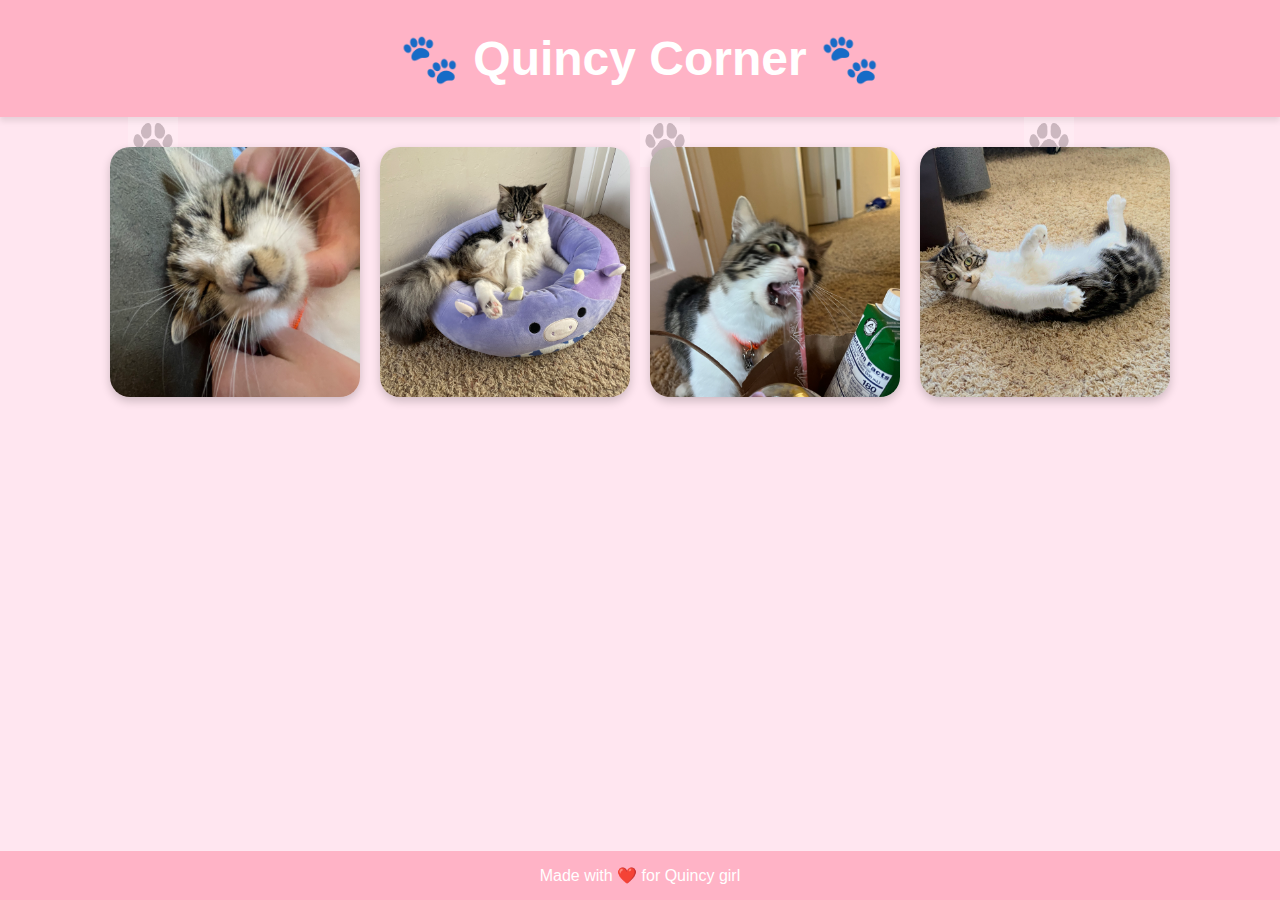
<file: environ/env01.html>
<!DOCTYPE html>
<html lang="en">

<head>
  <meta charset="UTF-8">
  <meta name="viewport" content="width=device-width, initial-scale=1.0">
  <title>Quincy Corner</title>
  <style>
    /* General Styles */
    body {
      font-family: 'Comic Sans MS', cursive, sans-serif;
      background: #ffe6f0;
      margin: 0;
      padding: 0;
      text-align: center;
      color: #333;
      overflow-x: hidden;
    }

    /* Header */
    header {
      background: #ffb3c6;
      padding: 30px 0;
      box-shadow: 0 4px 6px rgba(0, 0, 0, 0.1);
    }

    header h1 {
      font-size: 3em;
      color: #fff;
      margin: 0;
    }

    /* Gallery */
    .gallery {
      display: flex;
      flex-wrap: wrap;
      justify-content: center;
      padding: 30px 10px;
      gap: 20px;
      position: relative;
      z-index: 1;
    }

    .gallery img {
      width: 250px;
      height: 250px;
      object-fit: cover;
      border-radius: 20px;
      box-shadow: 0 4px 10px rgba(0, 0, 0, 0.2);
      transition: transform 0.3s, box-shadow 0.3s;
    }

    .gallery img:hover {
      transform: scale(1.05);
      box-shadow: 0 8px 15px rgba(0, 0, 0, 0.3);
    }

    
    .paw {
      position: absolute;
      width: 50px;
      opacity: 0.2;
      animation: float 10s linear infinite;
    }

    @keyframes float {
      0% {
        transform: translateY(100vh) translateX(0);
      }

      100% {
        transform: translateY(-100vh) translateX(100px);
      }
    }

    
    footer {
      background: #ffb3c6;
      padding: 15px 0;
      color: #fff;
      position: fixed;
      width: 100%;
      bottom: 0;
    }
  </style>
</head>

<body>
  <header>
    <h1>🐾 Quincy Corner 🐾</h1>
  </header>

  
  <img src="../exercises/images/paw.png" class="paw" style="left: 10%; animation-duration: 12s;">
  <img src="../exercises/images/paw.png" class="paw" style="left: 50%; animation-duration: 15s;">
  <img src="../exercises/images/paw.png" class="paw" style="left: 80%; animation-duration: 10s;">

  <section class="gallery">
    
    <img src="../exercises/images/cat1.jpg" alt="Cat 1">
    <img src="../exercises/images/cat2.jpg" alt="Cat 2">
    <img src="../exercises/images/cat3.jpg" alt="Cat 3">
    <img src="../exercises/images/cat4.jpg" alt="Cat 4">
  </section>

  <footer>
    Made with ❤️ for Quincy girl
  </footer>
</body>

</html>
</file>
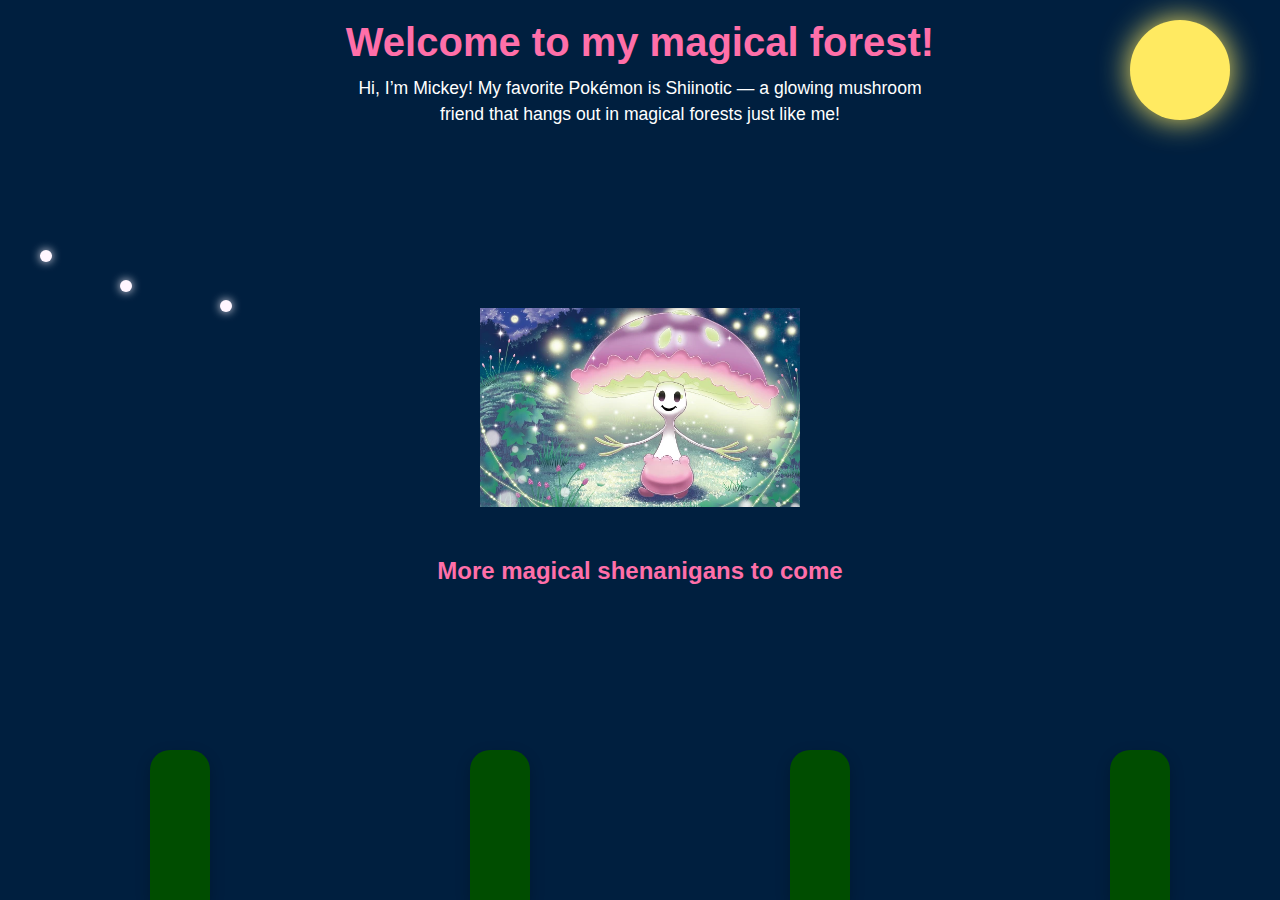
<file: environ/env02.html>
<!doctype html>
<html lang="en">

<head>
  <meta charset="UTF-8">
  <title>Mickey’s Magical Forest</title>
  <link rel="stylesheet" href="env02.css">
</head>

<body>
  <header>
    <h1>Welcome to my magical forest!</h1>
    <p>
      Hi, I’m Mickey! My favorite Pokémon is Shiinotic — a glowing mushroom friend that hangs out in magical forests just like me!
    </p>
  </header>

  
  <div class="clouds">
    <div class="cloud"></div>
    <div class="cloud"></div>
  </div>

  
  <div id="sun"></div>

  
  <div class="tree-row">
    <div class="tree"></div>
    <div class="tree"></div>
    <div class="tree"></div>
    <div class="tree"></div>
  </div>

  
  <div class="character-container">
    <img id="shiinotic" src="../exercises/images/shiinotic.png" alt="Shiinotic glowing in the forest">
  </div>

  
  <div class="sparkle sparkle1"></div>
  <div class="sparkle sparkle2"></div>
  <div class="sparkle sparkle3"></div>

  <footer>
    <h2>More magical shenanigans to come</h2>
  </footer>
</body>

</html>
</file>
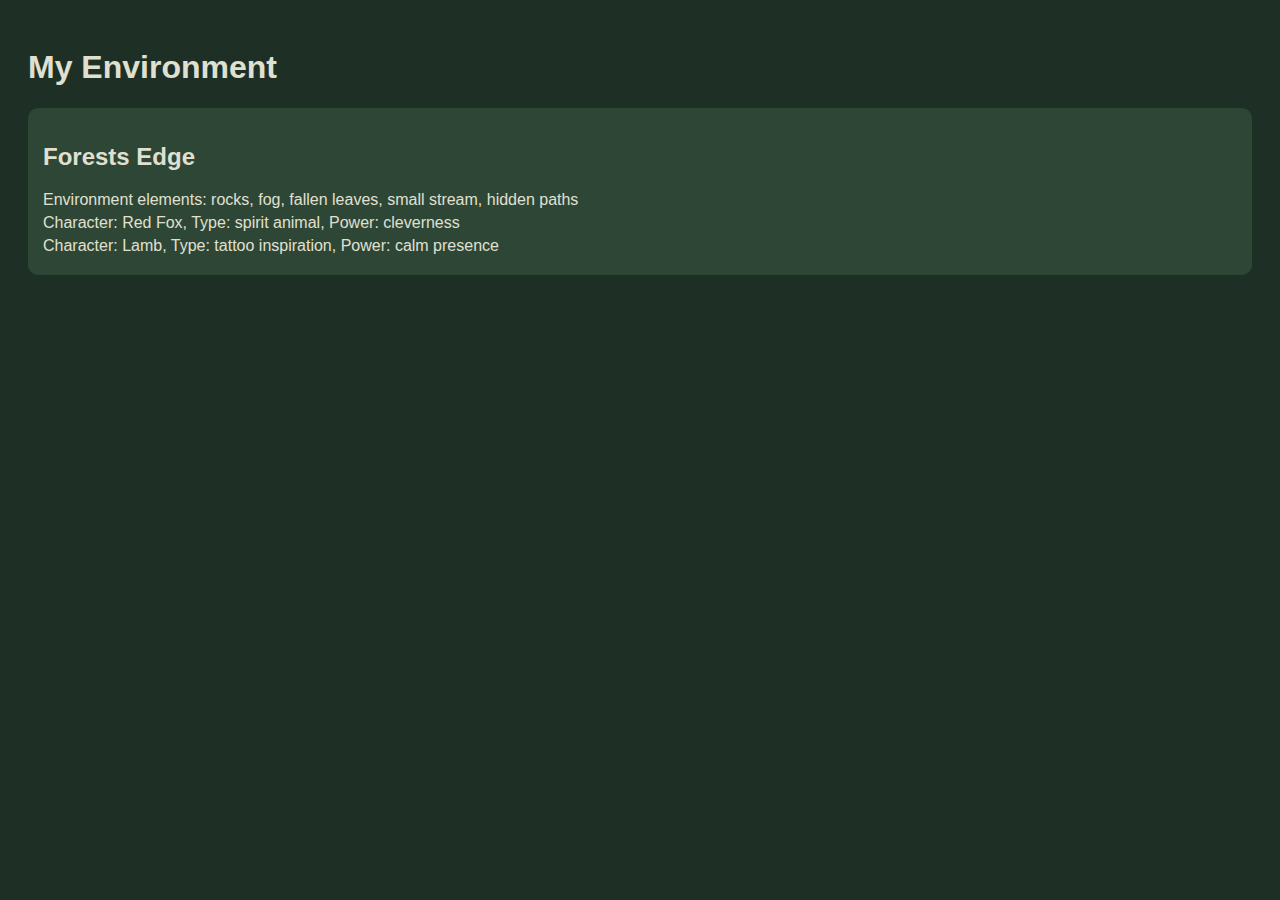
<file: environ/env03.html>
<!DOCTYPE html>
<html lang="en">
<head>
    <meta charset="UTF-8">
    <meta name="viewport" content="width=device-width, initial-scale=1.0">
    <title>Environment 3</title>
    <link rel="stylesheet" href="env03.css">
    <script src="https://code.jquery.com/jquery-3.7.1.min.js"></script>
    <script src="env03.js" defer></script>
</head>
<body>
    <h1>My Environment</h1>
    <div id="output"></div>
</body>
</html>
</file>
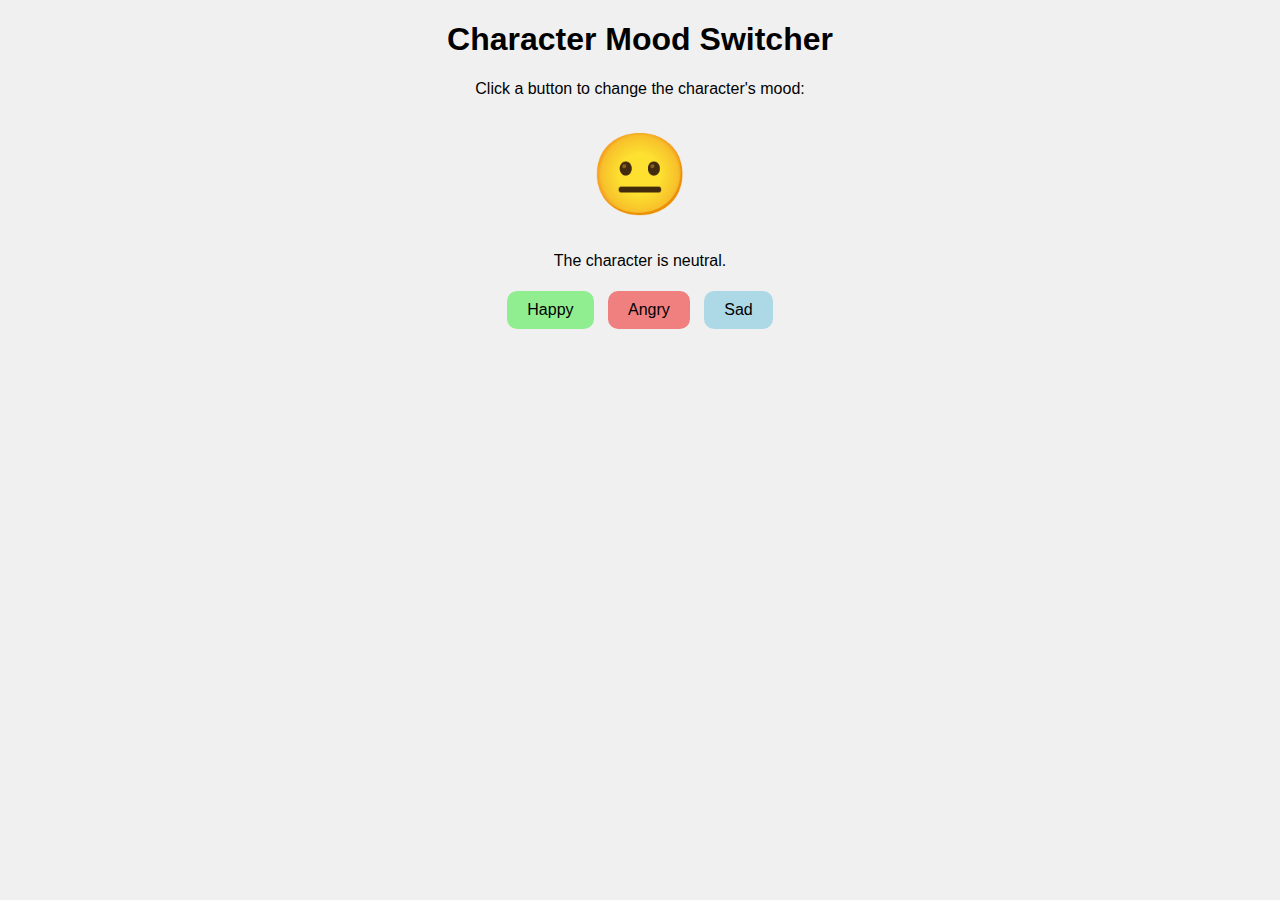
<file: exercises/lab05b.html>
<!DOCTYPE html>
<html lang="en">

<head>
    <meta charset="UTF-8">
    <meta name="viewport" content="width=device-width, initial-scale=1.0">
    <title>Character Mood Switcher</title>
    <link rel="stylesheet" href="lab05b.css">
    <script src="https://code.jquery.com/jquery-3.7.1.min.js"></script>
    <script src="lab05b.js" defer></script>
</head>

<body>
    <h1>Character Mood Switcher</h1>
    <p>Click a button to change the character's mood:</p>

    <div id="character">😐</div>
    <p id="message">The character is neutral.</p>

    <button id="happy-button">Happy</button>
    <button id="angry-button">Angry</button>
    <button id="sad-button">Sad</button>
</body>

</html>
</file>
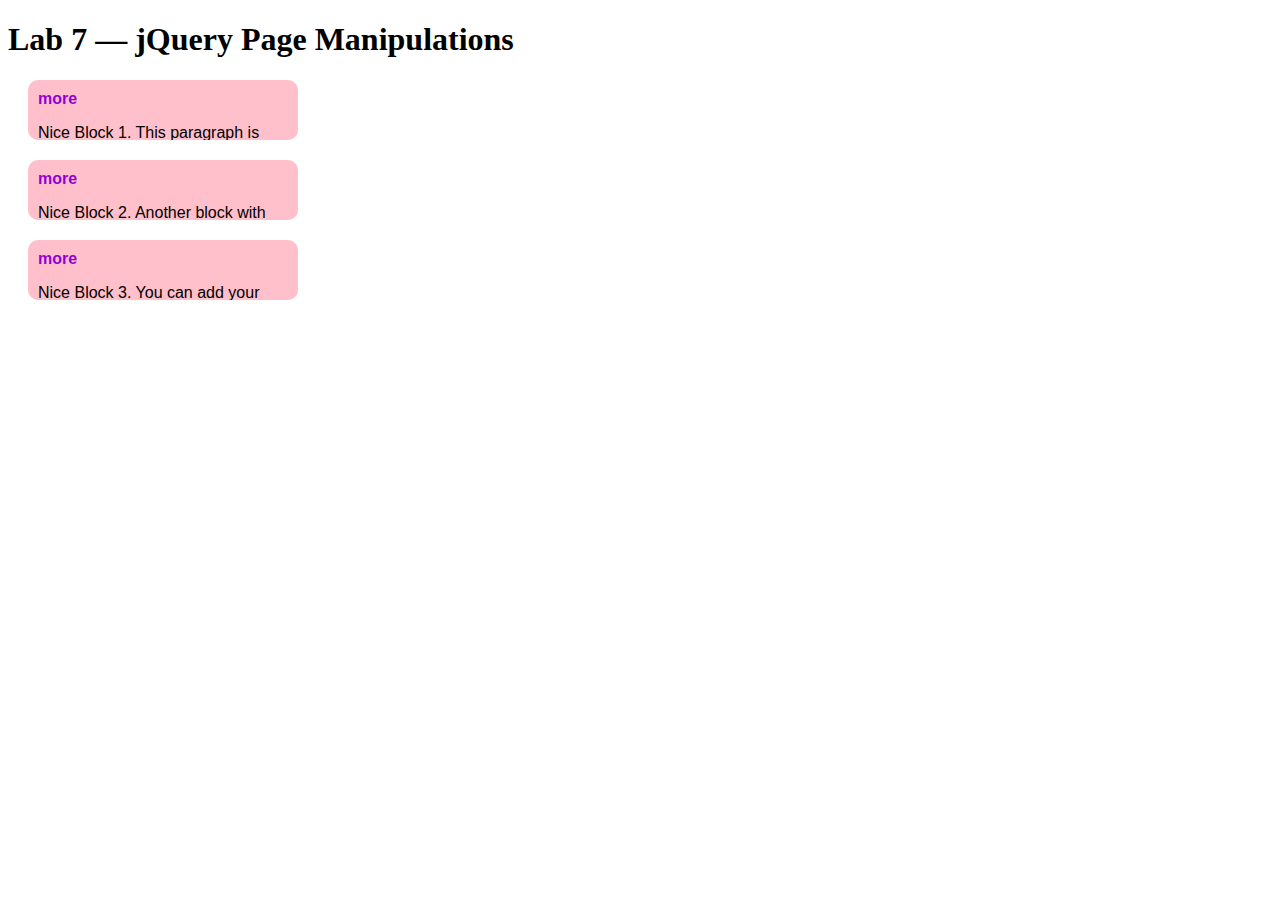
<file: exercises/lab7.html>
<!DOCTYPE html>
<html lang="en">

<head>
    <meta charset="UTF-8">
    <meta name="viewport" content="width=device-width, initial-scale=1.0">
    <title>Lab 7</title>
    <link rel="stylesheet" href="lab7.css">
    <script src="https://code.jquery.com/jquery-3.7.1.min.js"></script>
    <script src="lab7.js" defer></script>
</head>

<body>
    <h1>Lab 7 — jQuery Page Manipulations</h1>

    <div class="nice-block"><span>more</span>
        <p>Nice Block 1. This paragraph is here to test expanding and collapsing. When you click “more,” this will
            expand!</p>
    </div>

    <div class="nice-block"><span>more</span>
        <p>Nice Block 2. Another block with some random text. Try clicking “more” to see the effect.</p>
    </div>

    <div class="nice-block"><span>more</span>
        <p>Nice Block 3. You can add your own creative paragraph text here, maybe something funny or weird.</p>
    </div>

</body>

</html>
</file>
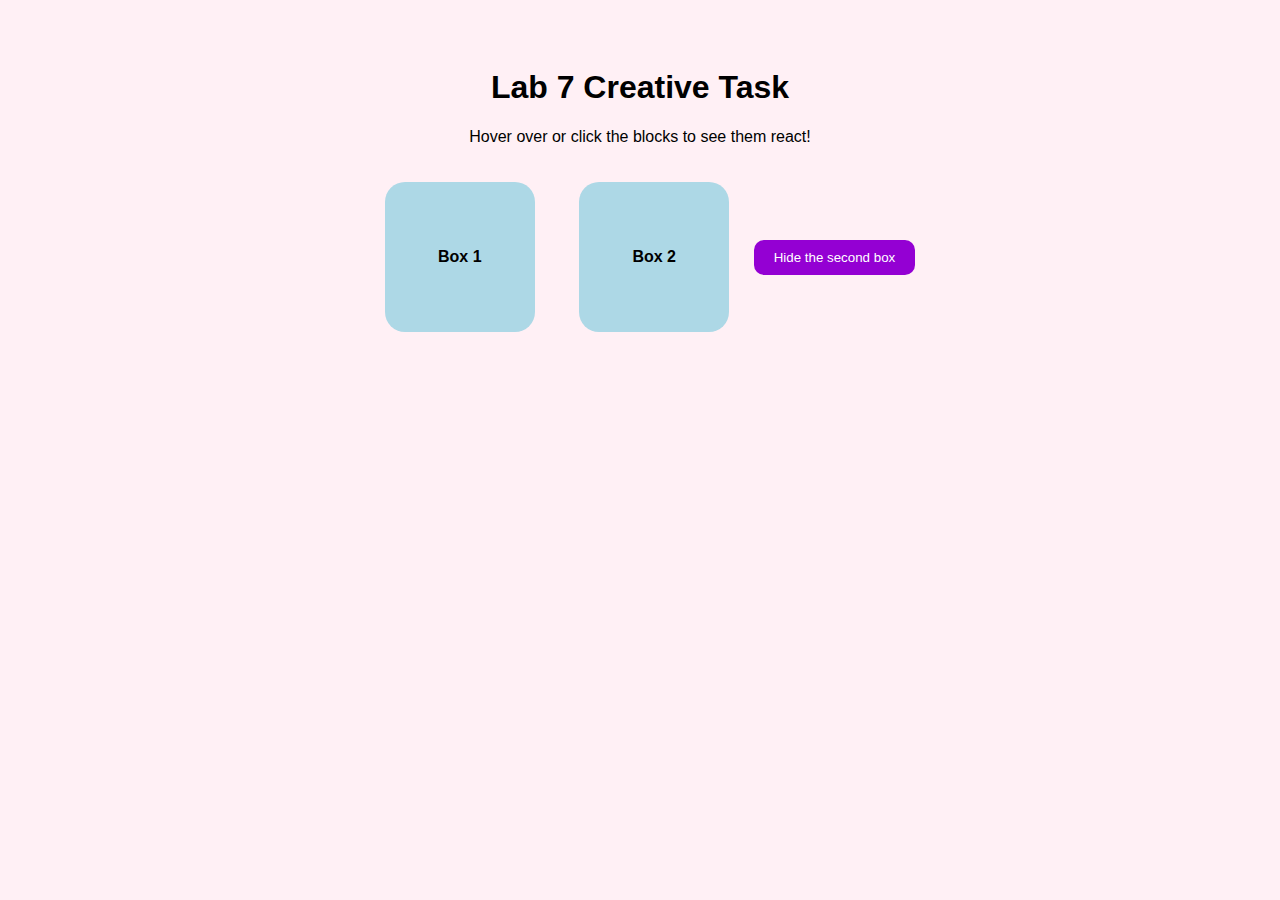
<file: exercises/lab7b.html>
<!DOCTYPE html>
<html lang="en">
<head>
    <meta charset="UTF-8">
    <meta name="viewport" content="width=device-width, initial-scale=1.0">
    <title>Lab 7 Creative Task</title>
    <link rel="stylesheet" href="lab7b.css">
    <script src="https://code.jquery.com/jquery-3.7.1.min.js"></script>
    <script src="lab7b.js" defer></script>
</head>
<body>
    <h1>Lab 7 Creative Task</h1>
    <p>Hover over or click the blocks to see them react!</p>

    <div class="color-box">Box 1</div>
    <div class="color-box">Box 2</div>

    <button id="hide-btn">Hide the second box</button>
</body>
</html>
</file>
<file: environ/env03.css>
body {
    background-color: #1e2f25; 
    color: #e0e0d1; 
    font-family: Arial, sans-serif;
    padding: 20px;
}

#output {
    background-color: #2e4636;
    padding: 15px;
    border-radius: 10px;
}

#output p {
    margin: 5px 0;
}
</file>
<file: exercises/lab05b.css>
body {
    text-align: center;
    font-family: Arial, sans-serif;
    background-color: #f0f0f0;
    transition: background-color 0.7s;
}

#character {
    font-size: 80px;
    margin: 30px;
}

button {
    margin: 5px;
    padding: 10px 20px;
    border-radius: 10px;
    border: none;
    cursor: pointer;
    font-size: 16px;
}

#happy-button {
    background-color: lightgreen;
}

#angry-button {
    background-color: lightcoral;
}

#sad-button {
    background-color: lightblue;
}
</file>
<file: exercises/lab7.css>
.nice-block {
    height: 40px;
    overflow: hidden;
    width: 250px;
    padding: 10px;
    background: pink;
    margin: 20px;
    border-radius: 10px;
    font-family: Arial, sans-serif;
    transition: all 0.4s ease;
}

.more {
    height: auto;
    overflow: visible;
}

.nice-block span {
    cursor: pointer;
    color: darkviolet;
    font-weight: bold;
}
</file>
<file: exercises/lab7b.css>
body {
    font-family: Arial, sans-serif;
    background-color: lavenderblush;
    text-align: center;
    padding: 40px;
}

.color-box {
    display: inline-block;
    background-color: lightblue;
    width: 150px;
    height: 150px;
    margin: 20px;
    line-height: 150px;
    border-radius: 20px;
    font-weight: bold;
    cursor: pointer;
    transition: all 0.3s ease;
}

.color-box:hover {
    background-color: lightcoral;
    transform: scale(1.1);
}

button {
    padding: 10px 20px;
    background: darkviolet;
    color: white;
    border: none;
    border-radius: 10px;
    cursor: pointer;
    margin-top: 20px;
}
</file>
<file: environ/env02.css>
/* Reset */
* {
  margin: 0;
  padding: 0;
  box-sizing: border-box;
}

body {
  background: #001f3f; /* dark blue */
  font-family: 'Poppins', 'Comic Sans MS', sans-serif; /* prettier font */
  min-height: 100vh;
  position: relative;
  overflow-x: hidden;
  padding: 20px;
  text-align: center;
  color: #fff;
}

/* Header text */
header h1 {
  color: #ff6fa9;
  margin-bottom: 10px;
  font-size: 2.5rem;
}

header p {
  max-width: 600px;
  margin: 0 auto 40px;
  line-height: 1.5;
  font-size: 1.1rem;
}

/* Sun */
#sun {
  width: 100px;
  height: 100px;
  background: #ffea61;
  border-radius: 50%;
  position: absolute;
  top: 20px;
  right: 50px;
  box-shadow: 0 0 30px #ffea61;
  z-index: 1;
}

/* Trees */
.tree-row {
  display: flex;
  justify-content: space-around;
  position: absolute;
  bottom: 0;
  width: 100%;
  z-index: 1;
}

.tree {
  width: 60px;
  height: 150px;
  background: #004d00; /* darker green */
  border-radius: 20px 20px 0 0;
  box-shadow: 0 5px 15px rgba(0,0,0,0.2);
  transition: transform 0.3s;
}

.tree:hover {
  transform: scale(1.1);
}

/* Character */
.character-container {
  position: relative;
  margin: 180px auto 0;
  z-index: 2;
}

#shiinotic {
  width: 320px; /* even bigger */
  display: block;
  margin: 0 auto;
  animation: glow 2s ease-in-out infinite alternate;
}

@keyframes glow {
  0% { box-shadow: 0 0 5px #fffcaa; }
  100% { box-shadow: 0 0 25px #fffcaa; }
}


.sparkle {
  width: 12px;
  height: 12px;
  background: #fff6ff;
  position: absolute;
  border-radius: 50%;
  box-shadow: 0 0 10px #fff6ff;
  animation: twinkle 2s infinite alternate;
}


.sparkle1 { top: 250px; left: 40px; }
.sparkle2 { top: 280px; left: 120px; animation-delay: 0.5s; }
.sparkle3 { top: 300px; left: 220px; animation-delay: 1s; }


.sparkle4 { top: 260px; left: 400px; animation-delay: 0.7s; }
.sparkle5 { top: 290px; left: 500px; animation-delay: 1.2s; }
.sparkle6 { top: 310px; left: 600px; animation-delay: 0.3s; }
.sparkle7 { top: 270px; left: 700px; animation-delay: 0.5s; }

@keyframes twinkle {
  0% { opacity: 0.3; transform: scale(0.8); }
  100% { opacity: 1; transform: scale(1.2); }
}


footer h2 {
  margin-top: 50px;
  color: #ff6fa9;
}
</file>
